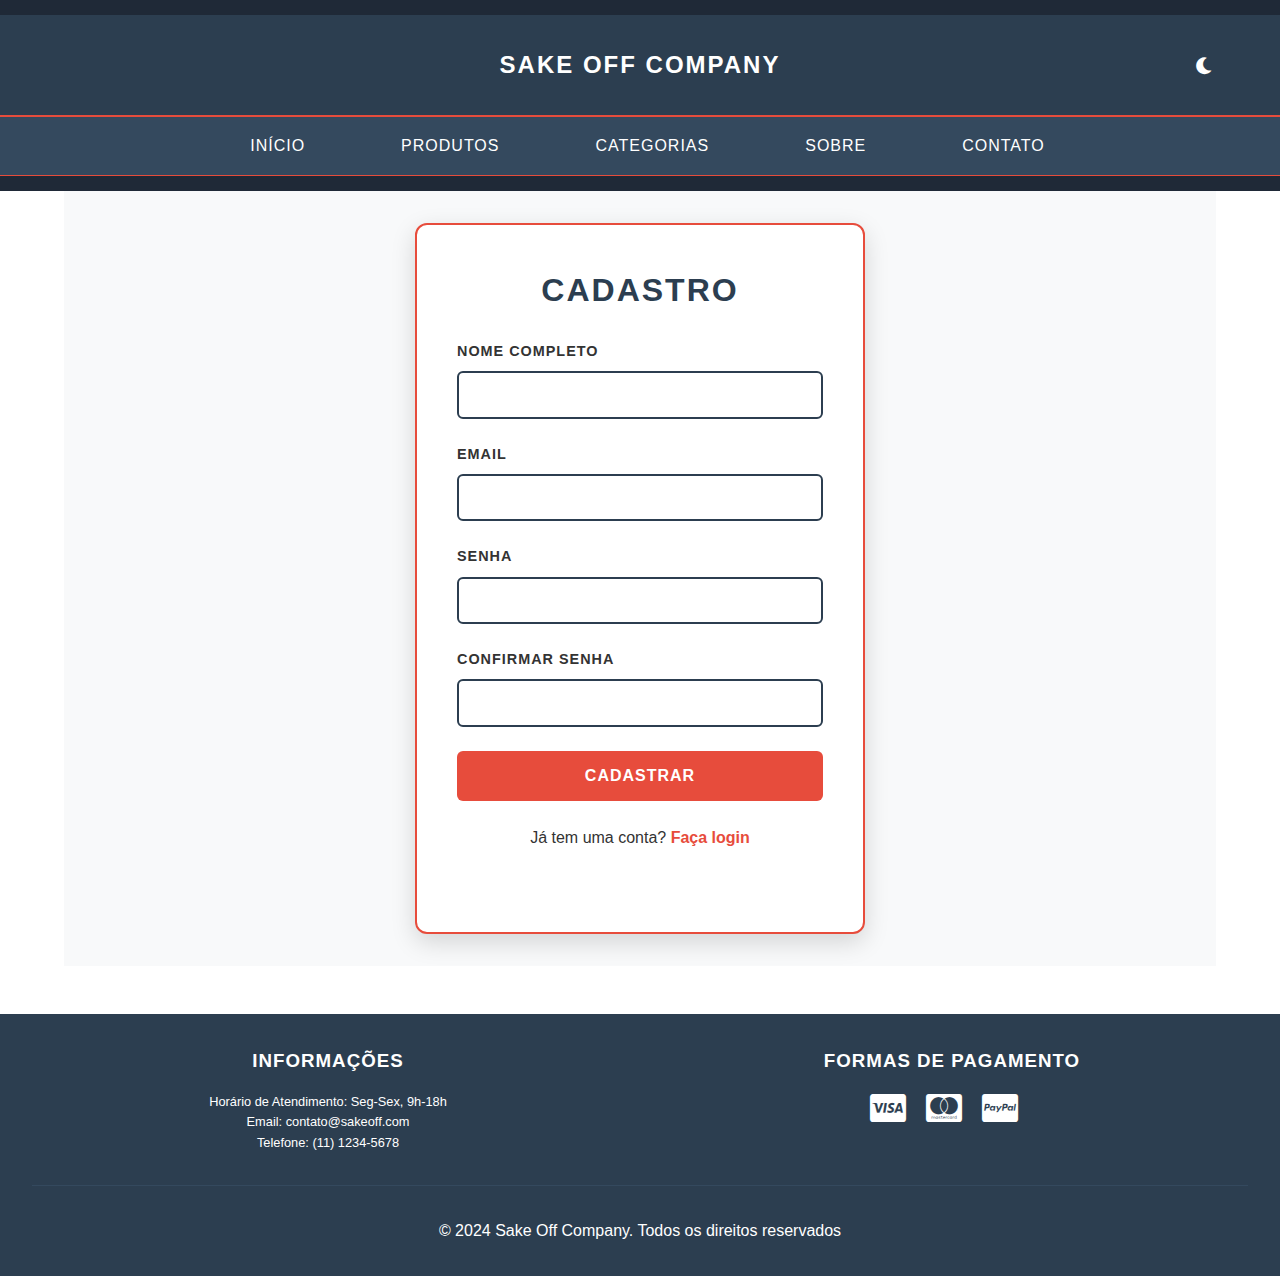
<file: paginas/cadastro.html>
<!DOCTYPE html>
<html lang="pt-br">
<head>
    <meta charset="UTF-8">
    <meta name="viewport" content="width=device-width, initial-scale=1.0">
    <title>Cadastro - Sake Off Company</title>
    <link rel="stylesheet" href="../css/style.css">
    <script src="../js/supabase.js" type="module"></script>
    <script src="../js/cadastro.js" type="module" defer></script>
    <link rel="stylesheet" href="https://cdnjs.cloudflare.com/ajax/libs/font-awesome/6.0.0-beta3/css/all.min.css">
</head>
<body class="tema-claro">
    <header>
        <div class="nav-bar">
            <div class="row">
                <div class="col">
                    <h1 class="nav-title">Sake Off Company</h1>
                </div>
                <div class="col">
                    <button class="btn-tema">
                        <i class="fas fa-moon"></i>
                    </button>
                </div>
            </div>
        </div>
        <nav class="nav-header">
            <ul>
                <li><a href="../index.html">Início</a></li>
                <li><a href="produtos.html">Produtos</a></li>
                <li><a href="categorias.html">Categorias</a></li>
                <li><a href="sobre.html">Sobre</a></li>
                <li><a href="contato.html">Contato</a></li>
            </ul>
        </nav>
    </header>

    <main class="auth-container">
        <div class="auth-box">
            <h2>Cadastro</h2>
            <form id="cadastroForm" class="auth-form">
                <div class="form-group">
                    <label for="nome">Nome Completo</label>
                    <input type="text" id="nome" name="nome" required>
                </div>
                <div class="form-group">
                    <label for="email">Email</label>
                    <input type="email" id="email" name="email" required>
                </div>
                <div class="form-group">
                    <label for="password">Senha</label>
                    <input type="password" id="password" name="password" required>
                </div>
                <div class="form-group">
                    <label for="confirmPassword">Confirmar Senha</label>
                    <input type="password" id="confirmPassword" name="confirmPassword" required>
                </div>
                <button type="submit" class="btn-auth">Cadastrar</button>
            </form>
            <div class="auth-links">
                <p>Já tem uma conta? <a href="login.html">Faça login</a></p>
            </div>
            <div id="authMessage" class="auth-message"></div>
        </div>
    </main>

    <footer>
        <div class="footer-conteudo">
            <div class="footer-info">
                <h3>Informações</h3>
                <p>Horário de Atendimento: Seg-Sex, 9h-18h</p>
                <p>Email: contato@sakeoff.com</p>
                <p>Telefone: (11) 1234-5678</p>
            </div>
            <div class="footer-pagamento">
                <h3>Formas de Pagamento</h3>
                <i class="fab fa-cc-visa"></i>
                <i class="fab fa-cc-mastercard"></i>
                <i class="fab fa-cc-paypal"></i>
            </div>
        </div>
        <div class="footer-copyright">
            <p>&copy; 2024 Sake Off Company. Todos os direitos reservados</p>
        </div>
    </footer>
</body>
</html>
</file>
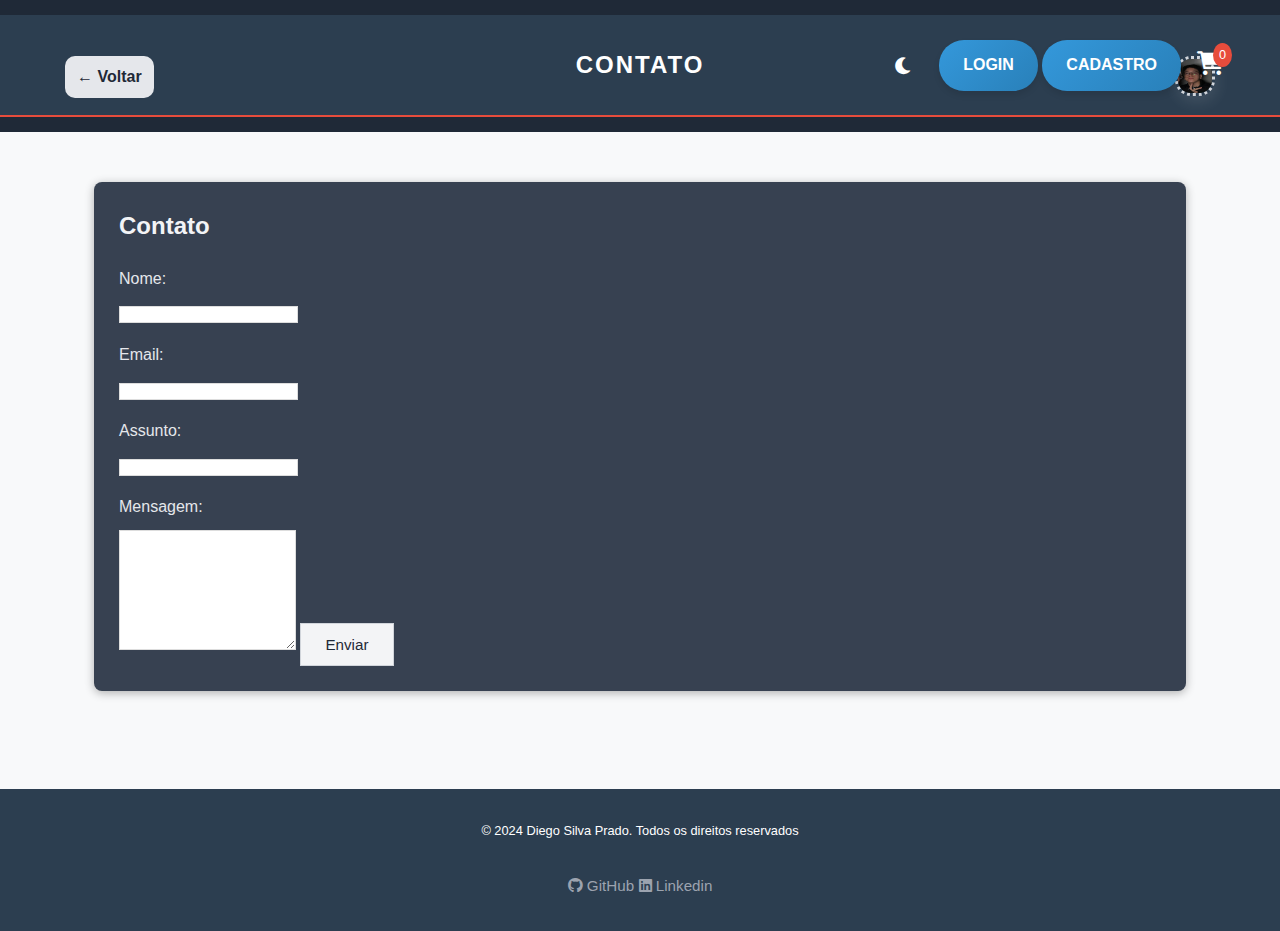
<file: paginas/contato.html>
<!DOCTYPE html>
<html lang="pt-br">
<head>
    <meta charset="UTF-8">
    <meta name="viewport" content="width=device-width, initial-scale=1.0">
    <title>Contato</title>
    <link rel="stylesheet" href="../css/style.css">
    <script src="../js/script.js" defer></script>
    <link rel="stylesheet" href="https://cdnjs.cloudflare.com/ajax/libs/font-awesome/6.0.0-beta3/css/all.min.css">

</head>
<body>
    <header>
        <div class="nav-bar">
            <div class="row">
                <div class="col">
                    <a href="/index.html" class="botao-voltar">← Voltar</a> 
                </div>
                <div class="col">
                    <h1 class="nav-title">Contato</h1>
                </div>
                <div class="col">
                    <img src="/img/Foto perfil.jpeg" alt="Foto de Perfil" class="nav-foto">
                </div>
                <div class="col">
                    <button class="btn-tema">
                        <i class="fas fa-moon"></i>
                    </button>
                    <div id="auth-container" class="auth-buttons">
                        <a href="login.html" class="btn-login">Login</a>
                        <a href="cadastro.html" class="btn-cadastro">Cadastro</a>
                    </div>
                    <div class="carrinho">
                        <i class="fas fa-shopping-cart"></i>
                        <span class="carrinho-contador">0</span>
                    </div>
                </div>
            </div>
        </div>
    </header>
    <main>
        <section>
            <h2>Contato</h2>

            <form action="#" onsubmit="return validarFormulario()">
                <label for="nome">Nome:</label>
                <input type="text" id="nome" name="nome" required>
                
                <label for="email">Email:</label>
                <input type="email" id="email" name="email" required>

                <label for="assuto">Assunto:</label>
                <input type="assunto" name="assunto" required></input>
                
                <label for="mensagem">Mensagem:</label>
                <textarea id="mensagem" name="mensagem" required></textarea>

                <button type="submit">Enviar</button>
            </form>
        </section>
    </main>
</body>
<footer>
    <div class="footer-conteudo">
        <p>&copy; 2024 Diego Silva Prado. Todos os direitos reservados</p>
    </div>
    <div class="footer-links">
        <a href="https://github.com/Pradixx" target="_blank"><i class="fab fa-github"></i> GitHub</a>
        <a href="https://www.linkedin.com/in/diego-prado-4b90001b0/" target="_blank"><i class="fa-brands fa-linkedin"></i> Linkedin</a>
    </div>
</footer>
</html>
</file>
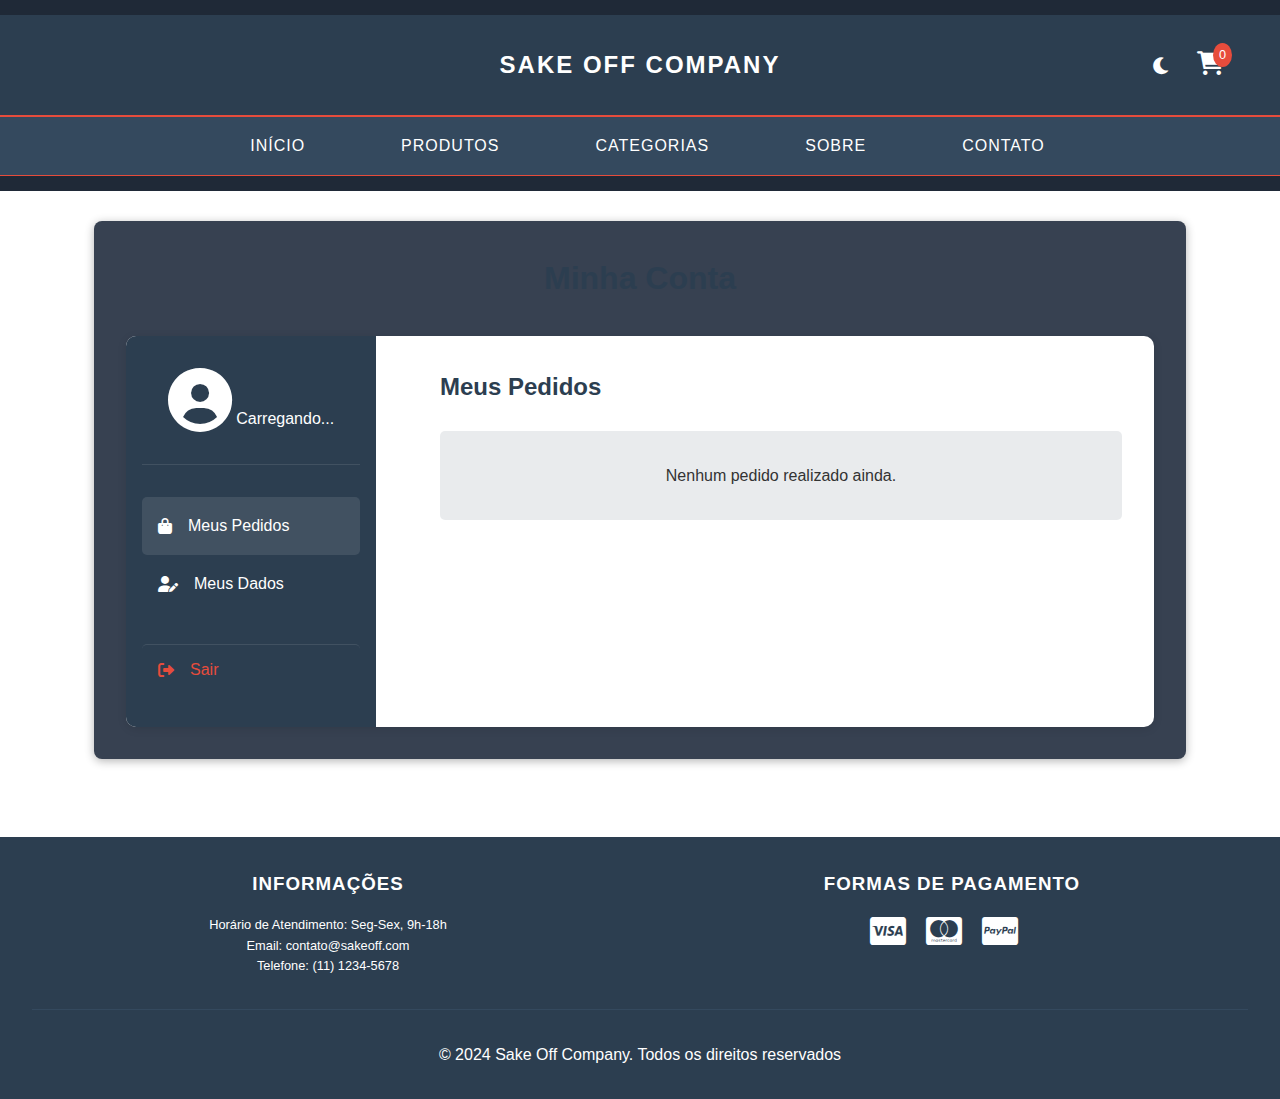
<file: paginas/minha-conta.html>
<!DOCTYPE html>
<html lang="pt-br">
<head>
    <meta charset="UTF-8">
    <meta name="viewport" content="width=device-width, initial-scale=1.0">
    <title>Minha Conta - Sake Off Company</title>
    <link rel="stylesheet" href="../css/style.css">
    <script src="../js/script.js" defer></script>
    <script src="../js/minha-conta.js" type="module" defer></script>
    <link rel="stylesheet" href="https://cdnjs.cloudflare.com/ajax/libs/font-awesome/6.0.0-beta3/css/all.min.css">
</head>
<body class="tema-claro">
    <header>
        <div class="nav-bar">
            <div class="row">
                <div class="col">
                    <h1 class="nav-title">Sake Off Company</h1>
                </div>
                <div class="col">
                    <button class="btn-tema">
                        <i class="fas fa-moon"></i>
                    </button>
                    <div class="carrinho">
                        <i class="fas fa-shopping-cart"></i>
                        <span class="carrinho-contador">0</span>
                    </div>
                </div>
            </div>
        </div>
        <nav class="nav-header">
            <ul>
                <li><a href="../index.html">Início</a></li>
                <li><a href="produtos.html">Produtos</a></li>
                <li><a href="categorias.html">Categorias</a></li>
                <li><a href="sobre.html">Sobre</a></li>
                <li><a href="contato.html">Contato</a></li>
            </ul>
        </nav>
    </header>

    <main>
        <section class="minha-conta">
            <h2>Minha Conta</h2>
            <div class="conta-container">
                <div class="menu-conta">
                    <div class="perfil-info">
                        <i class="fas fa-user-circle"></i>
                        <span id="nomeUsuario">Carregando...</span>
                    </div>
                    <nav class="nav-conta">
                        <ul>
                            <li>
                                <a href="#meus-pedidos" class="conta-link ativo">
                                    <i class="fas fa-shopping-bag"></i>
                                    Meus Pedidos
                                </a>
                            </li>
                            <li>
                                <a href="#meus-dados" class="conta-link">
                                    <i class="fas fa-user-edit"></i>
                                    Meus Dados
                                </a>
                            </li>
                            <li>
                                <button id="btnLogout" class="conta-link logout">
                                    <i class="fas fa-sign-out-alt"></i>
                                    Sair
                                </button>
                            </li>
                        </ul>
                    </nav>
                </div>

                <div class="conteudo-conta">
                    <!-- Seção Meus Pedidos -->
                    <div id="meus-pedidos" class="secao-conta ativo">
                        <h3>Meus Pedidos</h3>
                        <div class="lista-pedidos">
                            <!-- Será preenchido via JavaScript -->
                            <p class="mensagem-info">Nenhum pedido realizado ainda.</p>
                        </div>
                    </div>

                    <!-- Seção Meus Dados -->
                    <div id="meus-dados" class="secao-conta">
                        <h3>Meus Dados</h3>
                        <form id="formDados" class="form-dados">
                            <div class="form-group">
                                <label for="nome">Nome Completo</label>
                                <input type="text" id="nome" name="nome" required>
                            </div>
                            <div class="form-group">
                                <label for="email">Email</label>
                                <input type="email" id="email" name="email" required disabled>
                            </div>
                            <div class="form-group">
                                <label for="telefone">Telefone</label>
                                <input type="tel" id="telefone" name="telefone">
                            </div>
                            <button type="submit" class="btn-salvar">Salvar Alterações</button>
                        </form>
                    </div>
                </div>
            </div>
        </section>
    </main>

    <footer>
        <div class="footer-conteudo">
            <div class="footer-info">
                <h3>Informações</h3>
                <p>Horário de Atendimento: Seg-Sex, 9h-18h</p>
                <p>Email: contato@sakeoff.com</p>
                <p>Telefone: (11) 1234-5678</p>
            </div>
            <div class="footer-pagamento">
                <h3>Formas de Pagamento</h3>
                <i class="fab fa-cc-visa"></i>
                <i class="fab fa-cc-mastercard"></i>
                <i class="fab fa-cc-paypal"></i>
            </div>
        </div>
        <div class="footer-copyright">
            <p>&copy; 2024 Sake Off Company. Todos os direitos reservados</p>
        </div>
    </footer>
</body>
</html>
</file>
<file: css/style.css>
/* Variáveis de cores */
:root {
    --cor-primaria: #2c3e50;
    --cor-primaria-rgb: 44, 62, 80;
    --cor-secundaria: #e74c3c;
    --cor-fundo: #f8f9fa;
    --cor-fundo-escuro: #1a1a1a;
    --cor-texto: #333;
    --cor-texto-escuro: #fff;
    --cor-borda: #ddd;
    --cor-borda-escura: #444;
    --bg-produto: #fff;
    --bg-produto-escuro: #2d2d2d;
}

/* Tema Escuro */
body.tema-escuro {
    --cor-primaria: #3498db;
    --cor-primaria-rgb: 52, 152, 219;
    --cor-secundaria: #e74c3c;
    --cor-fundo: #1a1a1a;
    --cor-texto: #fff;
    --cor-borda: #444;
    --bg-produto: #2d2d2d;
}

/* Estilos Gerais */
* {
    margin: 0;
    padding: 0;
    box-sizing: border-box;
    transition: background-color 0.3s, color 0.3s;
}

body {
    font-family: 'Montserrat', Arial, sans-serif;
    line-height: 1.6;
    background-color: var(--cor-fundo);
    color: var(--cor-texto);
}

/* Header e Navegação */
.nav-bar {
    background-color: var(--cor-primaria);
    color: white;
    padding: 1rem;
    position: relative;
    border-bottom: 2px solid var(--cor-secundaria);
}

.row {
    display: flex;
    justify-content: space-between;
    align-items: center;
    max-width: 1200px;
    margin: 0 auto;
    position: relative;
}

.nav-title {
    font-size: 2rem;
    text-align: center;
    margin: 0;
    flex: 1;
    font-weight: 700;
    letter-spacing: 2px;
    text-transform: uppercase;
    color: white;
}

.nav-header {
    background-color: var(--cor-primaria);
    padding: 1rem;
    border-bottom: 1px solid var(--cor-secundaria);
}

.nav-header ul {
    display: flex;
    list-style: none;
    justify-content: center;
    gap: 2rem;
}

.nav-header a {
    color: white;
    text-decoration: none;
    padding: 0.5rem 1rem;
    border-radius: 4px;
    transition: all 0.3s;
    font-weight: 500;
    text-transform: uppercase;
    letter-spacing: 1px;
}

.nav-header a:hover {
    background-color: var(--cor-secundaria);
    transform: translateY(-2px);
}

.link-ativo {
    background-color: var(--cor-secundaria);
}

/* Banner */
.banner {
    text-align: center;
    padding: 4rem 1rem;
    background-color: var(--bg-produto);
    margin-bottom: 2rem;
    position: relative;
    overflow: hidden;
}

.banner-titulo {
    font-size: 3rem;
    margin-bottom: 1rem;
    text-transform: uppercase;
    letter-spacing: 3px;
    color: var(--primary-color);
    text-shadow: 2px 2px 4px rgba(0, 0, 0, 0.1);
}

.banner-slogan {
    font-size: 1.5rem;
    opacity: 0.9;
    color: var(--text-color);
    font-weight: 500;
}

body.tema-claro .banner-titulo {
    color: #2c3e50;
    text-shadow: 2px 2px 4px rgba(0, 0, 0, 0.2);
}

body.tema-escuro .banner-titulo {
    color: #ffffff;
    text-shadow: 2px 2px 4px rgba(0, 0, 0, 0.3);
}

/* Produtos */
.produtos-destaque {
    padding: 2rem;
}

.grid-produtos {
    display: grid;
    grid-template-columns: repeat(auto-fit, minmax(250px, 1fr));
    gap: 2rem;
    margin-top: 2rem;
}

.produto {
    background-color: var(--bg-produto);
    border-radius: 8px;
    padding: 1rem;
    text-align: center;
    transition: transform 0.3s;
    border: 1px solid rgba(0,0,0,0.1);
}

.produto:hover {
    transform: translateY(-5px);
    box-shadow: 0 5px 15px rgba(0,0,0,0.1);
}

.produto img {
    max-width: 100%;
    height: auto;
    margin-bottom: 1rem;
    border-radius: 4px;
}

.preco {
    font-size: 1.2rem;
    color: var(--secondary-color);
    font-weight: bold;
    margin: 1rem 0;
}

.btn-comprar {
    background-color: var(--primary-color);
    color: white;
    border: none;
    padding: 0.8rem 1.5rem;
    border-radius: 4px;
    cursor: pointer;
    transition: all 0.3s;
    font-weight: 500;
    text-transform: uppercase;
    letter-spacing: 1px;
}

.btn-comprar:hover {
    background-color: var(--secondary-color);
    transform: translateY(-2px);
}

/* Categorias */
.categorias {
    padding: 2rem;
    background-color: var(--bg-produto);
}

.grid-categorias {
    display: grid;
    grid-template-columns: repeat(auto-fit, minmax(200px, 1fr));
    gap: 2rem;
    margin-top: 2rem;
}

.categoria {
    text-align: center;
    padding: 2rem;
    background-color: var(--bg-produto);
    border-radius: 10px;
    box-shadow: 0 2px 5px rgba(0,0,0,0.1);
    transition: transform 0.3s;
    position: relative;
}

.categoria:hover {
    transform: translateY(-5px);
}

.categoria i {
    font-size: 2.5rem;
    color: var(--secondary-color);
    margin-bottom: 1rem;
}

.categoria h3 {
    font-size: 1.2rem;
    text-transform: uppercase;
    letter-spacing: 1px;
    margin-bottom: 1rem;
    color: var(--text-color);
}

.btn-categoria {
    display: inline-block;
    padding: 0.8rem 1.5rem;
    background-color: var(--primary-color);
    color: white;
    text-decoration: none;
    border-radius: 5px;
    transition: all 0.3s ease;
    font-weight: 500;
    text-transform: uppercase;
    letter-spacing: 1px;
    font-size: 0.9rem;
}

.btn-categoria:hover {
    background-color: var(--secondary-color);
    transform: translateY(-2px);
}

.btn-categoria.em-breve {
    background-color: hwb(0 80% 20%);
    cursor: not-allowed;
    pointer-events: none;
}

body.tema-escuro .btn-categoria.em-breve {
    background-color: #666666;
}

/* Tooltip */
.tooltip {
    position: absolute;
    top: -40px;
    left: 50%;
    transform: translateX(-50%);
    background-color: var(--secondary-color);
    color: white;
    padding: 0.5rem 1rem;
    border-radius: 5px;
    font-size: 0.9rem;
    opacity: 0;
    visibility: hidden;
    transition: all 0.3s ease;
    white-space: nowrap;
}

.tooltip::after {
    content: '';
    position: absolute;
    bottom: -5px;
    left: 50%;
    transform: translateX(-50%);
    border-width: 5px;
    border-style: solid;
    border-color: var(--secondary-color) transparent transparent transparent;
}

.categoria:hover .tooltip {
    opacity: 1;
    visibility: visible;
    top: -45px;
}

/* Ajustes para tema claro */
body.tema-claro .categoria {
    background-color: #ffffff;
    border: 1px solid #e0e0e0;
}

/* Ajustes para tema escuro */
body.tema-escuro .categoria {
    background-color: #2d2d2d;
    border: 1px solid #444;
}

/* Botão de Tema */
.btn-tema {
    background: none;
    border: none;
    color: white;
    cursor: pointer;
    font-size: 1.2rem;
    padding: 0.5rem;
    display: flex;
    align-items: center;
    justify-content: center;
    width: 40px;
    height: 40px;
    border-radius: 50%;
    transition: background-color 0.3s;
}

.btn-tema:hover {
    background-color: var(--cor-secundaria);
}

/* Footer */
footer {
    background-color: var(--primary-color);
    color: white;
    padding: 2rem;
    margin-top: 3rem;
}

.footer-conteudo {
    display: grid;
    grid-template-columns: repeat(auto-fit, minmax(250px, 1fr));
    gap: 2rem;
    margin-bottom: 2rem;
}

.footer-info h3,
.footer-pagamento h3 {
    margin-bottom: 1rem;
    text-transform: uppercase;
    letter-spacing: 1px;
}

.footer-pagamento i {
    font-size: 2rem;
    margin-right: 1rem;
    color: var(--secondary-color);
}

.footer-copyright {
    text-align: center;
    padding-top: 2rem;
    border-top: 1px solid rgba(255,255,255,0.1);
}

/* Responsividade */
@media (max-width: 768px) {
    .nav-header ul {
        flex-direction: column;
        align-items: center;
        gap: 1rem;
    }
    
    .nav-header li {
        margin: 0.5rem 0;
    }
    
    .grid-produtos,
    .grid-categorias {
        grid-template-columns: 1fr;
    }
    
    .banner h2 {
        font-size: 2rem;
    }
}

/* ::::::::::::::::::::::::::::::::::::::::::::::::::::::::::::::::::::::::::::::::::::::::::::::::::::::::::::::::::::::::::::::::::::::: */
/* Estilo geral das páginas */

* {
    margin: 0;
    padding: 0;
    box-sizing: border-box;
    transition: background-color 0.3s, color 0.3s;
}

body {
    font-family: Arial, sans-serif;
    line-height: 1.6;
}

/* Tema Claro */
body.tema-claro {
    background-color: #ffffff;
    color: #333;
}

body.tema-claro .nav-bar {
    background-color: #2c3e50;
}

body.tema-claro .nav-header {
    background-color: #34495e;
}

body.tema-claro .produto {
    background-color: #ffffff;
    border: 1px solid #ddd;
}

body.tema-claro .categoria {
    background-color: #ffffff;
}

/* Tema Escuro */
body.tema-escuro {
    background-color: #1a1a1a;
    color: #ffffff;
}

body.tema-escuro .nav-bar {
    background-color: #1a1a1a;
    border-bottom: 1px solid #333;
}

body.tema-escuro .nav-header {
    background-color: #2d2d2d;
}

body.tema-escuro .produto {
    background-color: #2d2d2d;
    border: 1px solid #444;
    color: #ffffff;
}

body.tema-escuro .categoria {
    background-color: #2d2d2d;
    color: #ffffff;
}

body.tema-escuro .banner {
    background-color: #2d2d2d;
    color: #ffffff;
}

body.tema-escuro .categorias {
    background-color: #1a1a1a;
}

body.tema-escuro footer {
    background-color: #1a1a1a;
    border-top: 1px solid #333;
}

body.tema-escuro .preco {
    color: #ff6b6b;
}

body.tema-escuro .btn-comprar {
    background-color: #2d2d2d;
    color: #ffffff;
    border: 1px solid #444;
}

body.tema-escuro .btn-comprar:hover {
    background-color: #3d3d3d;
}

header {
    background-color: #1F2937;
    color: #D1D5DB;
    padding: 15px 0;
    text-align: center;
    position: relative;
}

header h1 {
    font-size: 1.8em;
    padding: 15px 0;
    text-align: top;
    
}

/* ::::::::::::::::::::::::::::::::::::::::::::::::::::::::::::::::::::::::::::::::::::::::::::::::::::::::::::::::::::::::::::::::::::::: */
/* Estilo para a foto de perfil */

.foto-perfil {
    display: block;
    text-align: center;
    margin: 30px 0;
}

.foto-perfil img {
    width: 200px;
    height: 250px;
    border-radius: 40%;
    border: 3px dotted #D1D5DB;
    box-shadow: 2px 6px 15px rgba(255, 255, 255, 0.1);
}


.nav-foto {
    width: 40px; 
    height: 40px;
    position: absolute;
    right: 25px;
    top: 25px;
    border-radius: 40%;
    border: 3px dotted #D1D5DB;
    box-shadow: 2px 6px 15px rgba(255, 255, 255, 0.1);
}

/* ::::::::::::::::::::::::::::::::::::::::::::::::::::::::::::::::::::::::::::::::::::::::::::::::::::::::::::::::::::::::::::::::::::::: */
/* Estilo do botão voltar */

.botao-voltar {
    position: absolute;
    top: 25px;
    left: 25px;
    color: #1F2937;
    background-color: #E5E7EB;
    padding: 8px 12px;
    border-radius: 10px;
    font-weight: bold;
    transition: background 0.5s;
    text-decoration: none;
}

.botao-voltar:hover {
    background-color: #374151;
}

/* ::::::::::::::::::::::::::::::::::::::::::::::::::::::::::::::::::::::::::::::::::::::::::::::::::::::::::::::::::::::::::::::::::::::: */
/* Outro estilo NAV para as seções*/

.nav-section {
    background-color: #d1d5db00;
    padding: 5px 0;
}

.nav-section ul {
    list-style: none;
    display: flex;
    justify-content: center;
    gap: 5px;
    padding: 5px;
}

.nav-section ul li {
    margin: 0;
}

.nav-section ul li a {
    color: #ffffff;
    text-decoration: none;
    font-size: 0.85em;
    padding: 10px 15px;
    transition: background 0.3s;
    font-weight: bold;
}

.nav-section ul li a:hover {
    color: #111827;
    background-color: #6B7280;
    border-radius: 5px;
}

/* ::::::::::::::::::::::::::::::::::::::::::::::::::::::::::::::::::::::::::::::::::::::::::::::::::::::::::::::::::::::::::::::::::::::: */
/* Estilo das partes principais e das seções */

main {
    padding: 30px;
    max-width: 90%;
    margin: 0 auto;
}

section {
    background-color: #374151;
    padding: 25px;
    margin: 20px 0;
    border-radius: 8px;
    box-shadow: 0 2px 10px rgba(0, 0, 0, 0.3);
}

section h2 {
    color: #F3F4F6;
    margin-bottom: 20px;
}

ul {
    list-style-type: disc;
    margin-left: 15px;
}

/* ::::::::::::::::::::::::::::::::::::::::::::::::::::::::::::::::::::::::::::::::::::::::::::::::::::::::::::::::::::::::::::::::::::::: */
/* Estilo dos slides */

.slider {
    position: relative;
    max-width: 600px;
    margin: auto;
    overflow: hidden;
    border-radius: 10px;
}

.slides {
    display: flex;
    transition: transform 0.5s ease-in-out;
    width: 100%;
}

.slide {
    min-width: 100%;
    height: 400px;
    display: flex;
    align-items: center;
    justify-content: center;
}

.slide1 { background-color: #ff6666; }
.slide2 { background-color: #66b3ff; }
.slide3 { background-color: #99ff99; }

.slide img {
    width: 100%;
    height: 100%;
    object-fit: cover;
    border-radius: 10px;
    cursor: pointer;
}

.nav-button {
    position: absolute;
    top: 50%;
    width: 40px;
    height: 40px;
    background-color: rgba(0, 0, 0, 0.5);
    color: white;
    border: none;
    font-size: 20px;
    cursor: pointer;
    transform: translateY(-50%);
}

.prev {
    left: 10px;
}

.next {
    right: 10px;
}

/* ::::::::::::::::::::::::::::::::::::::::::::::::::::::::::::::::::::::::::::::::::::::::::::::::::::::::::::::::::::::::::::::::::::::: */
/* Estilo do formulario de contato */

button {
    background-color: #F3F4F6;
    color: #1F2937;
    padding: 12px 24px;
    border: 1px solid #D1D5DB;
    font-size: 0.95em;
    transition: transform 0.3s ease;
}

button:hover {
    transform: scale(1.1);
}

form label {
    display: block;
    margin: 15px 0 10px;
    color: #E5E7EB;
}

/* Remover estilos anteriores de inputs gerais */
input[type="text"],
input[type="email"],
input[type="password"],
input[type="assunto"],
textarea {
    background-color: #ffffff !important;
    color: var(--cor-primaria) !important;
    border: 1px solid var(--cor-borda);
}

.form-group input {
    padding: 0.8rem;
    border: 1px solid var(--cor-borda);
    border-radius: 5px;
    font-size: 1rem;
    transition: all 0.3s;
    background-color: #ffffff !important;
    color: var(--cor-primaria);
}

.form-group input:focus {
    outline: none;
    border-color: var(--cor-primaria);
    box-shadow: 0 0 0 2px rgba(var(--cor-primaria-rgb), 0.1);
}

/* Ajustes para tema escuro */
body.tema-escuro .form-group input {
    background-color: #ffffff !important;
    border-color: var(--cor-borda-escura);
    color: var(--cor-primaria);
}

body.tema-escuro input[type="text"],
body.tema-escuro input[type="email"],
body.tema-escuro input[type="password"],
body.tema-escuro input[type="assunto"],
body.tema-escuro textarea {
    background-color: #ffffff !important;
    color: var(--cor-primaria) !important;
    border: 1px solid var(--cor-borda-escura);
}

form textarea {
    min-height: 120px;
}

/* ::::::::::::::::::::::::::::::::::::::::::::::::::::::::::::::::::::::::::::::::::::::::::::::::::::::::::::::::::::::::::::::::::::::: */
/* Estilo do rodapé */

footer {
    background-color: #111827;
    color: #D1D5DB;
    padding: 15px 0;
    text-align: center;
    padding-left: 20px;
}

.footer-conteudo p {
    margin: 0;
    font-size: 0.8em;
}

.footer-links {
    margin-top: 10px;
    padding: 0px 20px;
}

.footer-links a {
    text-decoration: none;
    color: #9CA3AF;
    font-size: 0.95em;
}

.footer-links a:hover {
    color: #FFFFFF;
}

/* Estilos Gerais */
.nav-bar {
    color: white;
    padding: 1rem;
    position: relative;
}

.row {
    display: flex;
    justify-content: center;
    align-items: center;
    max-width: 1200px;
    margin: 0 auto;
    position: relative;
}

.nav-title {
    font-size: 1.5rem;
    text-align: center;
    margin: 0;
    flex: 1;
}

.col {
    display: flex;
    align-items: center;
    gap: 1rem;
}

.col:first-child {
    justify-content: center;
}

.col:last-child {
    position: absolute;
    right: 1rem;
}

.carrinho {
    position: relative;
    cursor: pointer;
}

.carrinho i {
    font-size: 1.5rem;
}

.carrinho-contador {
    position: absolute;
    top: -8px;
    right: -8px;
    background-color: #e74c3c;
    color: white;
    border-radius: 50%;
    padding: 2px 6px;
    font-size: 0.8rem;
}

.nav-header {
    background-color: #34495e;
    padding: 1rem;
}

.nav-header ul {
    display: flex;
    list-style: none;
    justify-content: center;
}

.nav-header li {
    margin: 0 1rem;
}

.nav-header a {
    color: white;
    text-decoration: none;
    padding: 0.5rem 1rem;
    border-radius: 4px;
    transition: background-color 0.3s;
}

.nav-header a:hover {
    background-color: #2c3e50;
}

.link-ativo {
    background-color: #2c3e50;
}

/* Banner */
.banner {
    text-align: center;
    padding: 3rem 1rem;
    background-color: #f8f9fa;
    margin-bottom: 2rem;
}

/* Produtos */
.produtos-destaque {
    padding: 2rem;
}

.grid-produtos {
    display: grid;
    grid-template-columns: repeat(auto-fit, minmax(250px, 1fr));
    gap: 2rem;
    margin-top: 2rem;
}

.produto {
    border: 1px solid #ddd;
    border-radius: 8px;
    padding: 1rem;
    text-align: center;
    transition: transform 0.3s;
}

.produto:hover {
    transform: translateY(-5px);
    box-shadow: 0 5px 15px rgba(0,0,0,0.1);
}

.produto img {
    max-width: 100%;
    height: auto;
    margin-bottom: 1rem;
}

.preco {
    font-size: 1.2rem;
    color: #e74c3c;
    font-weight: bold;
    margin: 1rem 0;
}

.btn-comprar {
    background-color: #2c3e50;
    color: white;
    border: none;
    padding: 0.5rem 1rem;
    border-radius: 4px;
    cursor: pointer;
    transition: background-color 0.3s;
}

.btn-comprar:hover {
    background-color: #34495e;
}

/* Categorias */
.categorias {
    padding: 2rem;
    background-color: #f8f9fa;
}

.grid-categorias {
    display: grid;
    grid-template-columns: repeat(auto-fit, minmax(200px, 1fr));
    gap: 2rem;
    margin-top: 2rem;
}

.categoria {
    text-align: center;
    padding: 1rem;
    background-color: white;
    border-radius: 8px;
    box-shadow: 0 2px 5px rgba(0,0,0,0.1);
}

.categoria i {
    font-size: 2rem;
    color: #2c3e50;
    margin-bottom: 1rem;
}

/* Benefícios */
.beneficios {
    padding: 2rem;
}

.beneficios ul {
    display: grid;
    grid-template-columns: repeat(auto-fit, minmax(200px, 1fr));
    gap: 2rem;
    list-style: none;
    margin-top: 2rem;
}

.beneficios li {
    display: flex;
    align-items: center;
    gap: 1rem;
}

.beneficios i {
    font-size: 1.5rem;
    color: #2c3e50;
}

/* Footer */
footer {
    background-color: #2c3e50;
    color: white;
    padding: 2rem;
    margin-top: 3rem;
}

.footer-conteudo {
    display: grid;
    grid-template-columns: repeat(auto-fit, minmax(250px, 1fr));
    gap: 2rem;
    margin-bottom: 2rem;
}

.footer-info h3,
.footer-pagamento h3 {
    margin-bottom: 1rem;
}

.footer-pagamento i {
    font-size: 2rem;
    margin-right: 1rem;
}

.footer-copyright {
    text-align: center;
    padding-top: 2rem;
    border-top: 1px solid #34495e;
}

/* Responsividade */
@media (max-width: 768px) {
    .nav-header ul {
        flex-direction: column;
        align-items: center;
    }
    
    .nav-header li {
        margin: 0.5rem 0;
    }
    
    .grid-produtos,
    .grid-categorias {
        grid-template-columns: 1fr;
    }
}

/* Estilos para a página de Produtos */
.produto-container {
    margin-bottom: 3rem;
    padding: 2rem;
    border-radius: 8px;
    background-color: var(--bg-produto);
    box-shadow: 0 2px 10px rgba(0,0,0,0.1);
}

.produto-info {
    margin-top: 1rem;
    text-align: center;
}

.descricao {
    margin: 1rem 0;
    color: var(--text-color);
}

/* Estilos para a página Sobre */
.sobre-nos {
    padding: 4rem 2rem;
    background-color: var(--bg-color);
}

.sobre-conteudo {
    max-width: 1200px;
    margin: 0 auto;
}

.sobre-texto h2 {
    font-size: 3rem;
    color: var(--text-color);
    margin-bottom: 2rem;
    text-transform: uppercase;
    letter-spacing: 2px;
}

.sobre-descricao {
    font-size: 1.2rem;
    line-height: 1.8;
    color: var(--text-color);
    margin-bottom: 1.5rem;
    opacity: 0.9;
}

.sobre-destaque {
    background-color: var(--secondary-color);
    color: white;
    padding: 2rem;
    border-radius: 15px;
    margin: 2rem 0;
    text-align: center;
    font-size: 1.5rem;
    font-style: italic;
    box-shadow: 0 5px 15px rgba(231, 76, 60, 0.2);
    transform: rotate(-1deg);
}

.sobre-destaque p {
    margin: 0;
    font-weight: bold;
}

.equipe-imagem {
    max-width: 800px;
    margin: 0 auto 3rem;
    border-radius: 15px;
    overflow: hidden;
    box-shadow: 0 10px 30px rgba(0, 0, 0, 0.1);
    transition: transform 0.3s ease;
}

.equipe-imagem:hover {
    transform: scale(1.02);
}

.equipe-imagem img {
    width: 100%;
    height: auto;
    display: block;
}

.equipe-conteudo {
    max-width: 1200px;
    margin: 0 auto;
    padding: 0 2rem;
}

/* Ajustes para tema escuro */
body.tema-escuro .nossa-equipe {
    background-color: var(--cor-fundo-escuro);
}

body.tema-escuro .equipe-imagem {
    box-shadow: 0 10px 30px rgba(0, 0, 0, 0.3);
}

/* Responsividade */
@media (max-width: 768px) {
    .nossa-equipe {
        padding: 3rem 1rem;
    }

    .nossa-equipe h2 {
        font-size: 2rem;
    }

    .equipe-imagem {
        margin-bottom: 2rem;
    }
}

.sobre-valores {
    margin-top: 3rem;
    max-width: 1200px;
    margin: 3rem auto;
}

.sobre-valores h3 {
    font-size: 1.8rem;
    color: var(--text-color);
    margin-bottom: 1.5rem;
}

.sobre-valores ul {
    list-style: none;
    padding: 0;
}

.sobre-valores li {
    display: flex;
    align-items: center;
    gap: 1rem;
    margin-bottom: 1.5rem;
    font-size: 1.1rem;
    color: var(--text-color);
}

.sobre-valores i {
    font-size: 1.5rem;
    color: var(--secondary-color);
    background-color: rgba(231, 76, 60, 0.1);
    padding: 0.8rem;
    border-radius: 50%;
}

/* Nossa Equipe */
.nossa-equipe {
    padding: 4rem 2rem;
    background-color: var(--cor-fundo);
    text-align: center;
}

.nossa-equipe h2 {
    font-size: 2.5rem;
    margin-bottom: 2rem;
    color: var(--cor-primaria);
}

.equipe-conteudo {
    max-width: 1200px;
    margin: 0 auto;
    padding: 0 2rem;
}

/* Nossa Luta */
.nossa-missao {
    padding: 4rem 2rem;
    background-color: var(--bg-color);
}

.nossa-missao h2 {
    text-align: center;
    font-size: 3rem;
    color: var(--text-color);
    margin-bottom: 4rem;
    text-transform: uppercase;
    letter-spacing: 2px;
}

.missao-conteudo {
    display: grid;
    grid-template-columns: repeat(auto-fit, minmax(300px, 1fr));
    gap: 2rem;
    max-width: 1200px;
    margin: 0 auto;
}

.missao-item {
    text-align: center;
    padding: 2rem;
    background-color: var(--bg-produto);
    border-radius: 15px;
    transition: transform 0.3s ease;
}

.missao-item:hover {
    transform: translateY(-10px);
}

.missao-item i {
    font-size: 3rem;
    color: var(--secondary-color);
    margin-bottom: 1.5rem;
    background-color: rgba(231, 76, 60, 0.1);
    padding: 1.5rem;
    border-radius: 50%;
}

.missao-item h3 {
    color: var(--text-color);
    font-size: 1.5rem;
    margin-bottom: 1rem;
}

.missao-item p {
    color: var(--text-color);
    line-height: 1.6;
    opacity: 0.9;
}

/* Ajustes para tema escuro */
body.tema-escuro .sobre-nos,
body.tema-escuro .nossa-missao {
    background-color: var(--bg-color);
}

body.tema-escuro .nossa-equipe {
    background-color: var(--cor-fundo-escuro);
}

body.tema-escuro .missao-item {
    background-color: var(--bg-produto);
    box-shadow: 0 5px 15px rgba(0, 0, 0, 0.2);
}

/* Responsividade */
@media (max-width: 768px) {
    .sobre-texto h2,
    .nossa-equipe h2,
    .nossa-missao h2 {
        font-size: 2rem;
    }

    .equipe-conteudo,
    .missao-conteudo {
        grid-template-columns: 1fr;
    }
}

/* Estilos para a página de Categorias */
.categorias-destaque {
    padding: 2rem;
    background-color: var(--bg-color);
}

.categorias-destaque h2 {
    text-align: center;
    margin-bottom: 2rem;
    color: var(--text-color);
    font-size: 2.5rem;
    text-transform: uppercase;
    letter-spacing: 2px;
}

.grid-categorias {
    display: grid;
    grid-template-columns: repeat(auto-fit, minmax(280px, 1fr));
    gap: 2rem;
    padding: 1rem;
}

.categoria-card {
    background-color: var(--bg-produto);
    border-radius: 10px;
    overflow: hidden;
    box-shadow: 0 4px 12px rgba(0, 0, 0, 0.15);
    transition: transform 0.3s ease;
    position: relative;
    border: 1px solid var(--cor-borda);
    padding: 1.5rem;
}

.categoria-card:hover {
    transform: translateY(-5px);
    box-shadow: 0 8px 24px rgba(0, 0, 0, 0.2);
}

.categoria-info {
    padding: 1.5rem;
    text-align: center;
    position: relative;
    background-color: var(--bg-produto);
}

.categoria-info h3 {
    color: var(--cor-primaria);
    font-size: 1.8rem;
    margin-bottom: 1rem;
    font-weight: 700;
    text-transform: uppercase;
    letter-spacing: 1px;
}

.categoria-info p {
    color: var(--cor-texto);
    font-size: 1.1rem;
    margin-bottom: 1.5rem;
    line-height: 1.6;
}

/* Ajustes para tema claro */
body.tema-claro .categoria-card {
    background-color: #ffffff;
    border: 1px solid var(--cor-borda);
}

body.tema-claro .categoria-info {
    background-color: #ffffff;
}

body.tema-claro .categoria-info h3 {
    color: var(--cor-primaria);
}

body.tema-claro .categoria-info p {
    color: var(--cor-texto);
}

/* Ajustes para tema escuro */
body.tema-escuro .categoria-card {
    background-color: var(--bg-produto-escuro);
    border: 1px solid var(--cor-borda-escura);
}

body.tema-escuro .categoria-info {
    background-color: var(--bg-produto-escuro);
}

body.tema-escuro .categoria-info h3 {
    color: white;
}

body.tema-escuro .categoria-info p {
    color: #e0e0e0;
}

/* Tooltip para cards de categoria */
.categoria-card .tooltip {
    position: absolute;
    top: -40px;
    left: 50%;
    transform: translateX(-50%);
    background-color: var(--secondary-color);
    color: white;
    padding: 0.5rem 1rem;
    border-radius: 5px;
    font-size: 0.9rem;
    opacity: 0;
    visibility: hidden;
    transition: all 0.3s ease;
    white-space: nowrap;
    z-index: 10;
}

.categoria-card .tooltip::after {
    content: '';
    position: absolute;
    bottom: -5px;
    left: 50%;
    transform: translateX(-50%);
    border-width: 5px;
    border-style: solid;
    border-color: var(--secondary-color) transparent transparent transparent;
}

.categoria-card:hover .tooltip {
    opacity: 1;
    visibility: visible;
    top: -45px;
}

/* Botão Ver Mais */
.btn-ver-mais {
    display: inline-block;
    padding: 0.8rem 1.5rem;
    background-color: #1a1a1a;
    color: white;
    text-decoration: none;
    border-radius: 5px;
    transition: all 0.3s ease;
    font-weight: 600;
    text-transform: uppercase;
    letter-spacing: 1px;
    border: 2px solid #1a1a1a;
    box-shadow: 0 2px 4px rgba(0, 0, 0, 0.2);
}

.btn-ver-mais:hover {
    background-color: var(--cor-secundaria);
    border-color: var(--cor-secundaria);
    transform: translateY(-2px);
    box-shadow: 0 4px 8px rgba(0, 0, 0, 0.3);
}

.btn-ver-mais.disabled {
    background-color: #cccccc;
    border-color: #cccccc;
    cursor: not-allowed;
    pointer-events: none;
    opacity: 0.7;
}

/* Ajustes para tema claro */
body.tema-claro .btn-ver-mais {
    background-color: #1a1a1a;
    color: white;
    border: 2px solid #1a1a1a;
}

body.tema-claro .btn-ver-mais:hover {
    background-color: var(--cor-secundaria);
    border-color: var(--cor-secundaria);
}

/* Ajustes para tema escuro */
body.tema-escuro .btn-ver-mais {
    background-color: #1a1a1a;
    color: white;
    border: 2px solid #1a1a1a;
}

body.tema-escuro .btn-ver-mais:hover {
    background-color: var(--cor-secundaria);
    border-color: var(--cor-secundaria);
}

/* Responsividade */
@media (max-width: 768px) {
    .grid-categorias {
        grid-template-columns: 1fr;
    }
    
    .categorias-destaque h2 {
        font-size: 2rem;
    }
}

/* Estilos para autenticação */
.auth-container {
    min-height: calc(100vh - 200px);
    display: flex;
    justify-content: center;
    align-items: center;
    padding: 2rem;
    background: var(--cor-fundo);
}

.auth-box {
    background: var(--bg-produto);
    border: 2px solid var(--cor-secundaria);
    border-radius: 12px;
    padding: 2.5rem;
    width: 100%;
    max-width: 450px;
    box-shadow: 0 8px 24px rgba(0, 0, 0, 0.15);
}

.auth-box h2 {
    color: var(--cor-primaria);
    font-size: 2rem;
    margin-bottom: 1.5rem;
    text-align: center;
    text-transform: uppercase;
    letter-spacing: 2px;
}

.auth-form .form-group {
    margin-bottom: 1.5rem;
}

.auth-form label {
    display: block;
    color: var(--cor-texto);
    margin-bottom: 0.5rem;
    font-weight: 600;
    font-size: 0.9rem;
    text-transform: uppercase;
    letter-spacing: 1px;
}

.auth-form input {
    width: 100%;
    padding: 0.8rem 1rem;
    border: 2px solid var(--cor-primaria);
    border-radius: 6px;
    background: var(--bg-produto);
    color: var(--cor-texto);
    font-size: 1rem;
    transition: all 0.3s;
}

.auth-form input:focus {
    outline: none;
    border-color: var(--cor-secundaria);
    box-shadow: 0 0 0 3px rgba(231, 76, 60, 0.2);
}

.btn-auth {
    width: 100%;
    padding: 1rem;
    background: var(--cor-secundaria);
    color: white;
    border: none;
    border-radius: 6px;
    font-size: 1rem;
    font-weight: 600;
    text-transform: uppercase;
    letter-spacing: 1px;
    cursor: pointer;
    transition: all 0.3s;
}

.btn-auth:hover {
    background: var(--cor-primaria);
    transform: translateY(-2px);
}

.auth-links {
    margin-top: 1.5rem;
    text-align: center;
}

.auth-links p {
    color: var(--cor-texto);
    margin: 0.5rem 0;
}

.auth-links a {
    color: var(--cor-secundaria);
    text-decoration: none;
    font-weight: 600;
    transition: color 0.3s;
}

.auth-links a:hover {
    color: var(--cor-primaria);
}

.auth-message {
    margin-top: 1rem;
    padding: 0.8rem;
    border-radius: 6px;
    text-align: center;
    font-weight: 500;
}

.auth-message.success {
    background: rgba(46, 213, 115, 0.2);
    color: #2ed573;
    border: 1px solid #2ed573;
}

.auth-message.error {
    background: rgba(255, 71, 87, 0.2);
    color: #ff4757;
    border: 1px solid #ff4757;
}

/* Ajustes para tema escuro */
body.tema-escuro .auth-box {
    background: var(--bg-produto-escuro);
    border-color: var(--cor-secundaria);
}

body.tema-escuro .auth-form input {
    background: var(--bg-produto-escuro);
    border-color: var(--cor-primaria);
    color: var(--cor-texto-escuro);
}

body.tema-escuro .auth-form label {
    color: var(--cor-texto-escuro);
}

body.tema-escuro .auth-links p {
    color: var(--cor-texto-escuro);
}

/* Responsividade */
@media (max-width: 768px) {
    .auth-box {
        padding: 1.5rem;
        margin: 1rem;
    }

    .auth-box h2 {
        font-size: 1.5rem;
    }

    .auth-form input {
        font-size: 0.9rem;
    }
}

/* Estilos para autenticação mobile */
.mobile-auth {
    display: none;
}

@media (max-width: 768px) {
    .mobile-auth {
        display: flex;
        flex-direction: column;
        gap: 0.5rem;
        margin-top: 1rem;
    }

    .mobile-auth a {
        padding: 0.5rem 1rem;
        border-radius: 5px;
        text-align: center;
        background-color: var(--cor-primaria);
        color: white;
        text-decoration: none;
        transition: background-color 0.3s;
    }

    .mobile-auth a:first-child {
        background-color: transparent;
        border: 1px solid var(--cor-primaria);
        color: var(--cor-primaria);
    }

    .mobile-auth a:hover {
        background-color: var(--cor-secundaria);
        color: white;
    }
}

/* Estilos para Minha Conta */
.minha-conta {
    padding: 2rem;
    max-width: 1200px;
    margin: 0 auto;
}

.minha-conta h2 {
    color: var(--cor-primaria);
    margin-bottom: 2rem;
    font-size: 2rem;
    text-align: center;
}

.conta-container {
    display: grid;
    grid-template-columns: 250px 1fr;
    gap: 2rem;
    background-color: var(--bg-produto);
    border-radius: 10px;
    box-shadow: 0 2px 10px rgba(0, 0, 0, 0.1);
    overflow: hidden;
}

.menu-conta {
    background-color: var(--cor-primaria);
    padding: 2rem 1rem;
    color: white;
}

.perfil-info {
    text-align: center;
    margin-bottom: 2rem;
    padding-bottom: 1rem;
    border-bottom: 1px solid rgba(255, 255, 255, 0.1);
}

.perfil-info i {
    font-size: 4rem;
    margin-bottom: 1rem;
}

.nav-conta ul {
    list-style: none;
    padding: 0;
    margin: 0;
}

.conta-link {
    display: flex;
    align-items: center;
    gap: 1rem;
    padding: 1rem;
    color: white;
    text-decoration: none;
    border-radius: 5px;
    transition: all 0.3s;
    cursor: pointer;
    border: none;
    background: none;
    width: 100%;
    text-align: left;
    font-size: 1rem;
}

.conta-link:hover,
.conta-link.ativo {
    background-color: rgba(255, 255, 255, 0.1);
}

.conta-link.logout {
    color: var(--cor-secundaria);
    margin-top: 2rem;
    border-top: 1px solid rgba(255, 255, 255, 0.1);
    padding-top: 1rem;
}

.conta-link.logout:hover {
    color: #ff6b6b;
}

.conteudo-conta {
    padding: 2rem;
}

.secao-conta {
    display: none;
}

.secao-conta.ativo {
    display: block;
}

.secao-conta h3 {
    color: var(--cor-primaria);
    margin-bottom: 1.5rem;
    font-size: 1.5rem;
}

.mensagem-info {
    text-align: center;
    color: var(--cor-texto);
    padding: 2rem;
    background-color: rgba(var(--cor-primaria-rgb), 0.1);
    border-radius: 5px;
}

.form-dados {
    max-width: 500px;
}

.btn-salvar {
    background-color: var(--cor-primaria);
    color: white;
    padding: 0.8rem 1.5rem;
    border: none;
    border-radius: 5px;
    cursor: pointer;
    transition: all 0.3s;
    margin-top: 1rem;
}

.btn-salvar:hover {
    background-color: var(--cor-secundaria);
    transform: translateY(-2px);
}

/* Ajustes para tema escuro */
body.tema-escuro .conta-container {
    background-color: var(--bg-produto-escuro);
}

body.tema-escuro .menu-conta {
    background-color: var(--cor-primaria);
}

/* Responsividade */
@media (max-width: 768px) {
    .conta-container {
        grid-template-columns: 1fr;
    }

    .menu-conta {
        padding: 1rem;
    }

    .nav-conta ul {
        display: flex;
        flex-wrap: wrap;
        gap: 0.5rem;
    }

    .conta-link {
        padding: 0.8rem;
    }

    .conta-link.logout {
        margin-top: 0.5rem;
    }
}

/* Estilos para o menu do usuário */
.auth-buttons a {
    display: inline-block;
    padding: 0.8rem 1.5rem;
    background: linear-gradient(135deg, #3498db, #2980b9);
    color: white;
    text-decoration: none;
    border-radius: 25px;
    font-weight: bold;
    text-transform: uppercase;
    box-shadow: 0 4px 6px rgba(0, 0, 0, 0.1);
    transition: all 0.3s ease;
    font-size: 1rem;
}

.auth-buttons a:hover {
    background: linear-gradient(135deg, #2980b9, #3498db);
    transform: translateY(-3px);
    box-shadow: 0 6px 8px rgba(0, 0, 0, 0.15);
}

.auth-buttons a:active {
    transform: translateY(0);
    box-shadow: 0 4px 6px rgba(0, 0, 0, 0.1);
}
</file>
